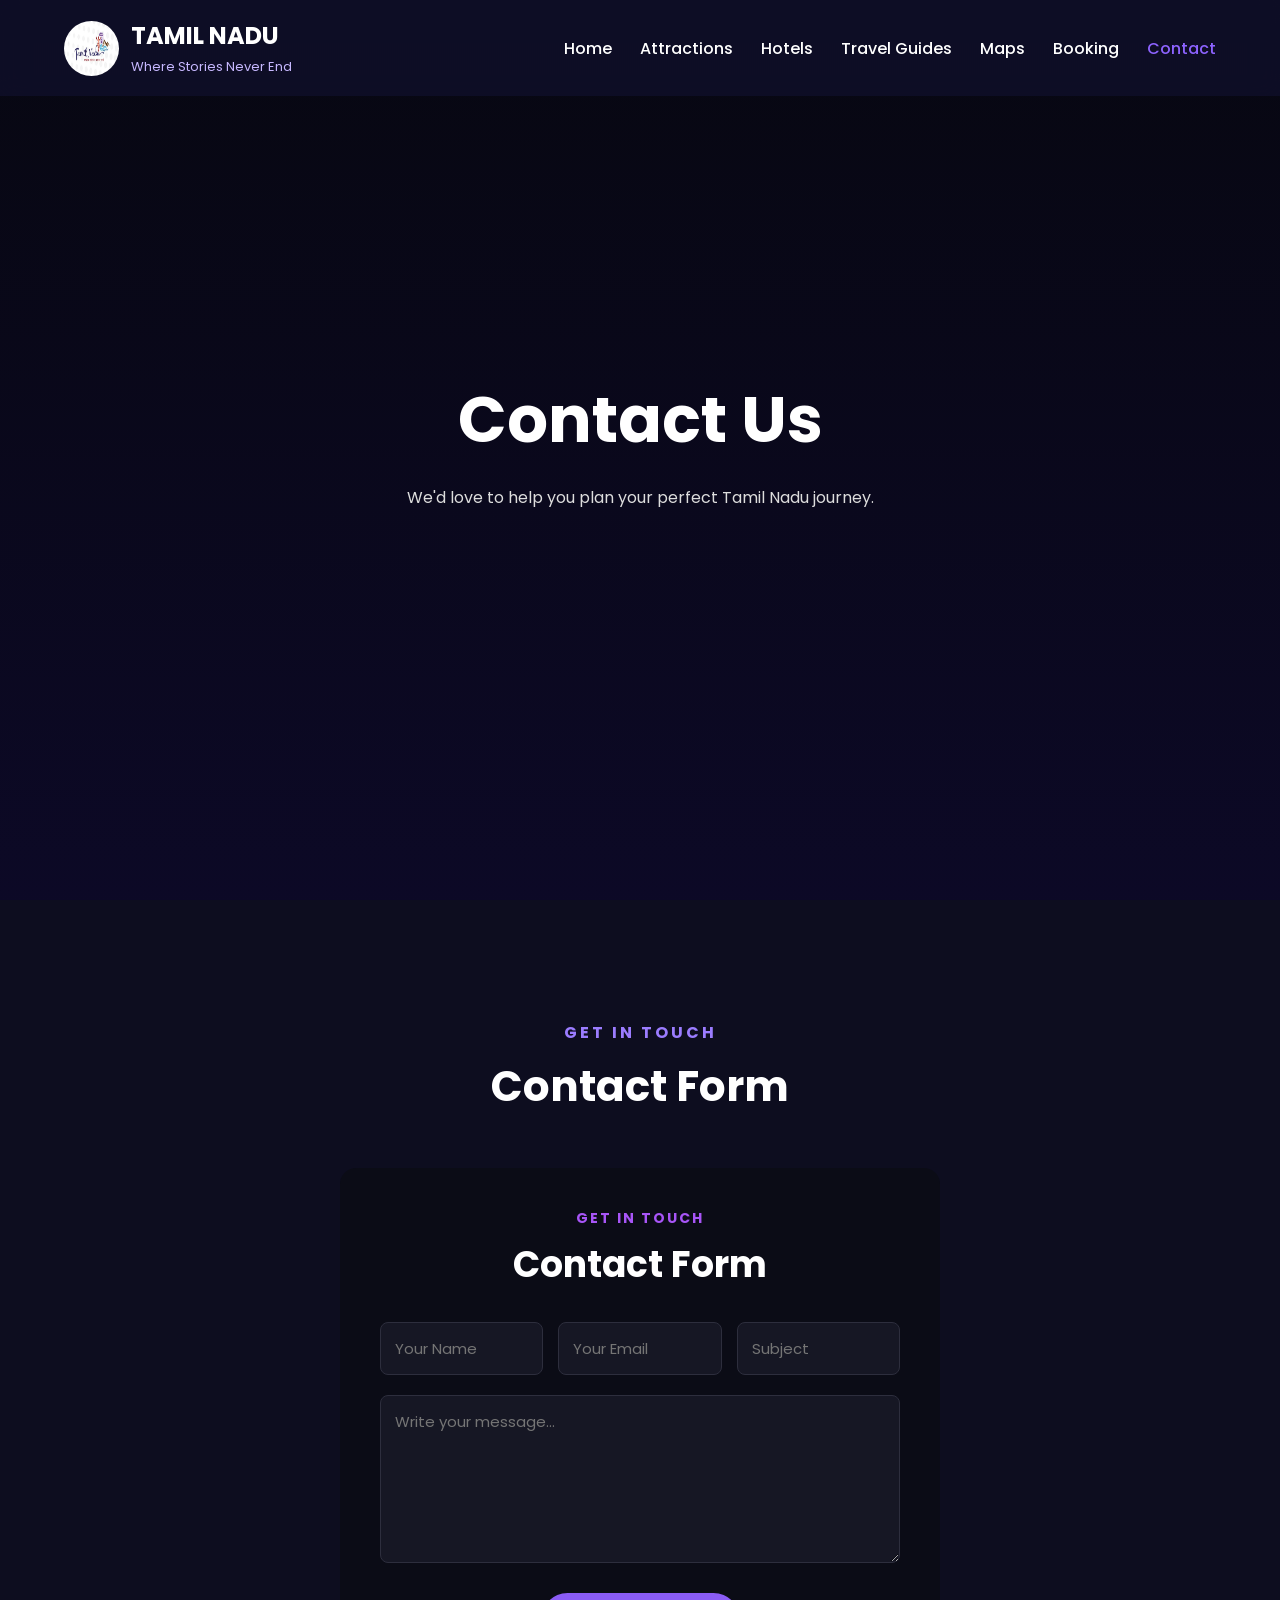
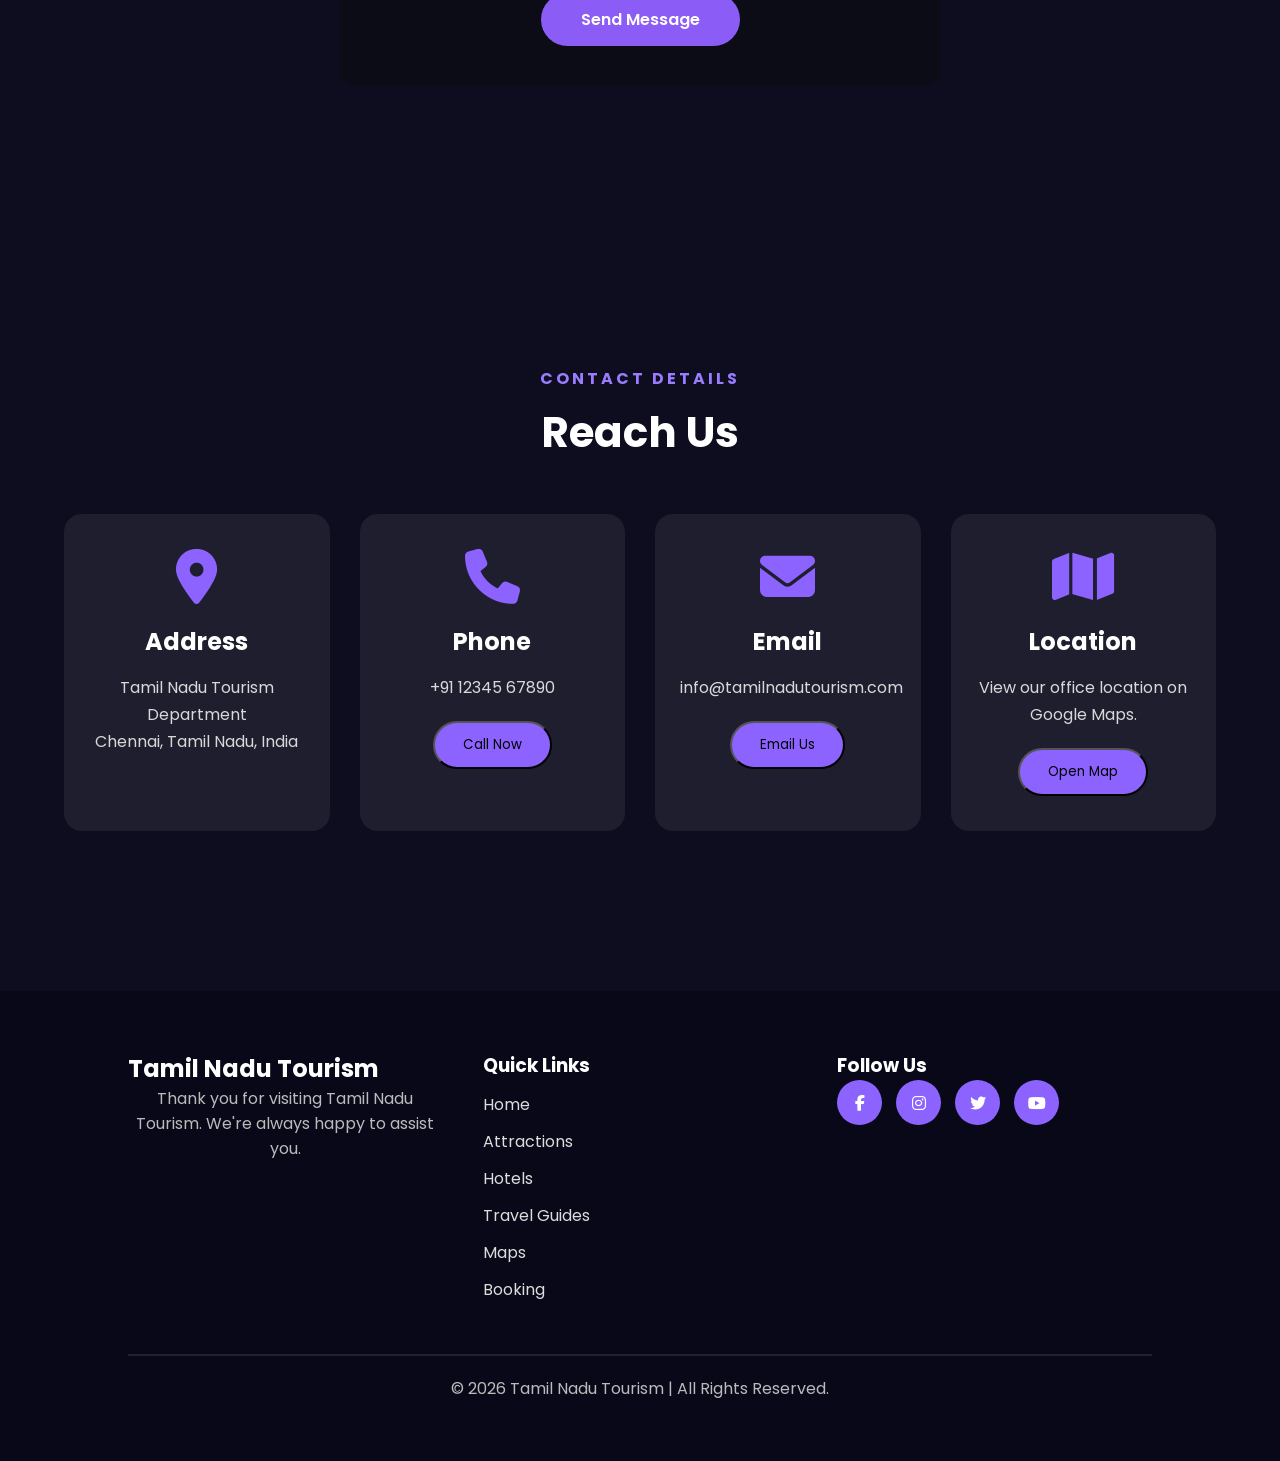
<file: contact.html>
<!DOCTYPE html>
<html lang="en">

<head>

    <meta charset="UTF-8">
    <meta name="viewport" content="width=device-width, initial-scale=1.0">

    <title>Contact | Tamil Nadu Tourism</title>

    <link rel="stylesheet" href="css/style.css">
    <link rel="stylesheet" href="css/responsive.css">

    <link rel="stylesheet"
    href="https://cdnjs.cloudflare.com/ajax/libs/font-awesome/6.6.0/css/all.min.css">

</head>

<body>

<header>

    <nav class="navbar">

        <div class="logo">

            <img src="icons/logo.jpg" alt="Logo">

            <div class="logo-text">

                <h2>TAMIL NADU</h2>
                <span>Where Stories Never End</span>

            </div>

        </div>

        <ul class="nav-links">

            <li><a href="index.html">Home</a></li>
            <li><a href="attractions.html">Attractions</a></li>
            <li><a href="hotels.html">Hotels</a></li>
            <li><a href="travel-guides.html">Travel Guides</a></li>
            <li><a href="maps.html">Maps</a></li>
            <li><a href="booking.html">Booking</a></li>
            <li><a href="contact.html" class="active">Contact</a></li>

        </ul>

    </nav>

</header>

<section class="hero">

    <div class="overlay"></div>

    <div class="hero-content">

        <h1>Contact Us</h1>

        <p>
            We'd love to help you plan your perfect Tamil Nadu journey.
        </p>

    </div>

</section>

<section class="container">

    <div class="section-title">

        <h4>GET IN TOUCH</h4>

        <h2>Contact Form</h2>

    </div>

    <div style="max-width: 600px; margin: 0 auto; font-family: sans-serif; text-align: center; color: #fff; background-color: #0b0c16; padding: 40px; border-radius: 16px;">
  
  <!-- Headers -->
  <p style="text-transform: uppercase; color: #a855f7; font-size: 14px; font-weight: 700; letter-spacing: 2px; margin-bottom: 8px;">Get In Touch</p>
  <h2 style="font-size: 36px; font-weight: 700; margin: 0 0 30px 0;">Contact Form</h2>

  <!-- Form Layout -->
  <form style="display: flex; flex-direction: column; gap: 20px; text-align: left;">
    
    <!-- Three Input Grid Row -->
    <div style="display: grid; grid-template-columns: repeat(3, 1fr); gap: 15px;">
      <input type="text" placeholder="Your Name" style="padding: 14px; border: 1px solid #2d2e3d; border-radius: 8px; background-color: #161724; color: #fff; font-size: 15px; width: 100%; box-sizing: border-box;">
      <input type="email" placeholder="Your Email" style="padding: 14px; border: 1px solid #2d2e3d; border-radius: 8px; background-color: #161724; color: #fff; font-size: 15px; width: 100%; box-sizing: border-box;">
      <input type="text" placeholder="Subject" style="padding: 14px; border: 1px solid #2d2e3d; border-radius: 8px; background-color: #161724; color: #fff; font-size: 15px; width: 100%; box-sizing: border-box;">
    </div>

    <!-- Full-Width Textarea -->
    <textarea placeholder="Write your message..." rows="6" style="padding: 14px; border: 1px solid #2d2e3d; border-radius: 8px; background-color: #161724; color: #fff; font-size: 15px; width: 100%; box-sizing: border-box; resize: vertical;"></textarea>

    <!-- Centered Button Wrap -->
    <div style="display: flex; justify-content: center; margin-top: 10px;">
      <button type="submit" style="padding: 14px 40px; background-color: #8b5cf6; color: #fff; border: none; border-radius: 30px; font-size: 16px; font-weight: 600; cursor: pointer; transition: background 0.2s;">
        Send Message
      </button>
    </div>

  </form>
</div>

    </section>

<section class="experiences">

    <div class="section-title">

        <h4>CONTACT DETAILS</h4>

        <h2>Reach Us</h2>

    </div>

    <div class="experience-container">

        <div class="experience-card">

            <i class="fas fa-map-marker-alt"></i>

            <h3>Address</h3>

            <p>
                Tamil Nadu Tourism Department<br>
                Chennai, Tamil Nadu, India
            </p>

        </div>

        <div class="experience-card">

            <i class="fas fa-phone"></i>

            <h3>Phone</h3>

            <p>
                +91 12345 67890
            </p>

            <button id="callBtn" class="package-btn">
                Call Now
            </button>

        </div>

        <div class="experience-card">

            <i class="fas fa-envelope"></i>

            <h3>Email</h3>

            <p>
                info@tamilnadutourism.com
            </p>

            <button id="emailBtn" class="package-btn">
                Email Us
            </button>

        </div>

        <div class="experience-card">

            <i class="fas fa-map"></i>

            <h3>Location</h3>

            <p>
                View our office location on Google Maps.
            </p>

            <button id="locationBtn" class="package-btn">
                Open Map
            </button>

        </div>

    </div>

</section>

<footer>

    <div class="footer-container">

        <div class="footer-about">

            <h2>Tamil Nadu Tourism</h2>

            <p>
                Thank you for visiting Tamil Nadu Tourism.
                We're always happy to assist you.
            </p>

        </div>

        <div class="footer-links">

            <h3>Quick Links</h3>

            <ul>

                <li><a href="index.html">Home</a></li>
                <li><a href="attractions.html">Attractions</a></li>
                <li><a href="hotels.html">Hotels</a></li>
                <li><a href="travel-guides.html">Travel Guides</a></li>
                <li><a href="maps.html">Maps</a></li>
                <li><a href="booking.html">Booking</a></li>

            </ul>

        </div>

        <div class="footer-social">

            <h3>Follow Us</h3>

            <a href="#"><i class="fab fa-facebook-f"></i></a>
            <a href="#"><i class="fab fa-instagram"></i></a>
            <a href="#"><i class="fab fa-twitter"></i></a>
            <a href="#"><i class="fab fa-youtube"></i></a>

        </div>

    </div>

    <hr>

    <p style="text-align:center;">
        © 2026 Tamil Nadu Tourism | All Rights Reserved.
    </p>

</footer>

<script src="js/navigation.js"></script>
<script src="js/contact.js"></script>
<script src="js/app.js"></script>

</body>
</html>
</file>
<file: css/style.css>
/* ===========================
   GOOGLE FONT
=========================== */

@import url('https://fonts.googleapis.com/css2?family=Poppins:wght@300;400;500;600;700;800&display=swap');

/* ===========================
   RESET
=========================== */

*{
    margin:0;
    padding:0;
    box-sizing:border-box;
    font-family:'Poppins',sans-serif;
    scroll-behavior:smooth;
}

body{
    background:#0d0d1f;
    color:#fff;
    overflow-x:hidden;
}

a{
    text-decoration:none;
    color:white;
}

ul{
    list-style:none;
}

img{
    width:100%;
    display:block;
}

/* ===========================
   NAVBAR
=========================== */

header{
    position:fixed;
    width:100%;
    top:0;
    left:0;
    z-index:1000;
    background:rgba(17,17,45,.75);
    backdrop-filter:blur(12px);
}

.navbar{
    width:90%;
    margin:auto;
    display:flex;
    justify-content:space-between;
    align-items:center;
    padding:18px 0;
}

.logo{
    display:flex;
    align-items:center;
    gap:12px;
}

.logo img{
    width:55px;
    height:55px;
    border-radius:50%;
}

.logo-text h2{
    color:#ffffff;
    font-size:24px;
    font-weight:700;
}

.logo-text span{
    color:#c7b8ff;
    font-size:13px;
}

.nav-links{
    display:flex;
    gap:28px;
}

.nav-links li a{
    color:#fff;
    font-weight:500;
    transition:.3s;
}

.nav-links li a:hover,
.nav-links li a.active{
    color:#8d63ff;
}

.nav-icons{
    display:flex;
    gap:12px;
}

.nav-icons button{
    width:42px;
    height:42px;
    border:none;
    border-radius:50%;
    background:#7b4cff;
    color:#fff;
    cursor:pointer;
    transition:.3s;
}

.nav-icons button:hover{
    transform:scale(1.08);
    background:#9f7bff;
}

.menu-btn{
    display:none;
    color:white;
    font-size:26px;
    cursor:pointer;
}

/* ===========================
   HERO SECTION
=========================== */

.hero{
    height:100vh;
    position:relative;
    display:flex;
    justify-content:center;
    align-items:center;
    overflow:hidden;
}

.slider{
    position:absolute;
    width:100%;
    height:100%;
}

.slide{
    position:absolute;
    width:100%;
    height:100%;
    object-fit:cover;
    opacity:0;
    transition:1s;
}

.slide.active{
    opacity:1;
}

.overlay{
    position:absolute;
    inset:0;
    background:linear-gradient(rgba(0,0,0,.45),rgba(12,8,40,.8));
}

.hero-content{
    position:relative;
    z-index:5;
    text-align:center;
    max-width:850px;
}

.tagline{
    color:#b18cff;
    letter-spacing:3px;
    font-size:15px;
}

.hero-content h1{
    margin-top:20px;
    font-size:64px;
    line-height:1.2;
}

.hero-content h1 span{
    color:#8d63ff;
}

.hero-content p{
    margin:25px auto;
    max-width:700px;
    color:#ddd;
    line-height:1.8;
}

.hero-buttons{
    display:flex;
    justify-content:center;
    gap:20px;
    margin-top:30px;
}

.btn{
    padding:14px 34px;
    border-radius:40px;
    transition:.3s;
    font-weight:600;
}

.explore-btn{
    background:#8d63ff;
}

.book-btn{
    border:2px solid #8d63ff;
}

.btn:hover{
    transform:translateY(-4px);
    box-shadow:0 10px 30px rgba(141,99,255,.45);
}
/* ===========================
   SECTION TITLE
=========================== */

.section-title{
    text-align:center;
    margin:80px auto 50px;
}

.section-title h4{
    color:#9b7cff;
    font-size:16px;
    letter-spacing:3px;
    text-transform:uppercase;
    margin-bottom:10px;
}

.section-title h2{
    font-size:42px;
    font-weight:700;
    margin-bottom:15px;
}

.section-title p{
    max-width:700px;
    margin:auto;
    color:#cfcfcf;
    line-height:1.8;
}

/* ===========================
   DESTINATIONS
=========================== */

.destinations{
    width:90%;
    margin:100px auto;
}

.destination-grid{
    display:grid;
    grid-template-columns:repeat(auto-fit,minmax(320px,1fr));
    gap:30px;
}

.card{
    background:rgba(255,255,255,.08);
    border-radius:20px;
    overflow:hidden;
    backdrop-filter:blur(15px);
    transition:.4s;
    border:1px solid rgba(255,255,255,.08);
}

.card:hover{
    transform:translateY(-12px);
    box-shadow:0 18px 45px rgba(128,90,255,.35);
}

.card img{
    height:250px;
    object-fit:cover;
}

.card-content{
    padding:25px;
}

.card-content h3{
    font-size:26px;
    margin-bottom:15px;
    color:#ffffff;
}

.card-content p{
    color:#d8d8d8;
    line-height:1.7;
    margin-bottom:20px;
}

.card-content a{
    color:#9b7cff;
    font-weight:600;
    transition:.3s;
}

.card-content a:hover{
    color:#ffffff;
}

.destination-btn{
    text-align:center;
    margin-top:50px;
}

.view-btn{
    display:inline-block;
    padding:16px 38px;
    border-radius:50px;
    background:#8d63ff;
    color:#fff;
    font-weight:600;
    transition:.3s;
}

.view-btn:hover{
    background:#a181ff;
    transform:translateY(-5px);
}

/* ===========================
   EXPERIENCES
=========================== */

.experiences{
    width:90%;
    margin:120px auto;
}

.experience-container{
    display:grid;
    grid-template-columns:repeat(auto-fit,minmax(260px,1fr));
    gap:30px;
}

.experience-card{
    background:rgba(255,255,255,.07);
    border-radius:18px;
    padding:35px 25px;
    text-align:center;
    transition:.4s;
}

.experience-card:hover{
    transform:translateY(-10px);
    box-shadow:0 15px 40px rgba(140,99,255,.35);
}

.experience-card i{
    font-size:55px;
    color:#8d63ff;
    margin-bottom:20px;
}

.experience-card h3{
    margin-bottom:15px;
    font-size:24px;
}

.experience-card p{
    color:#d8d8d8;
    line-height:1.7;
    margin-bottom:20px;
}

.experience-card a{
    color:#9b7cff;
    font-weight:600;
}
/* ===========================
   TRAVEL PACKAGES
=========================== */

.packages{
    width:90%;
    margin:100px auto;
}

.package-grid{
    display:grid;
    grid-template-columns:repeat(auto-fit,minmax(320px,1fr));
    gap:30px;
}

.package-card{
    background:rgba(255,255,255,.08);
    border-radius:20px;
    overflow:hidden;
    backdrop-filter:blur(15px);
    transition:.4s;
}

.package-card:hover{
    transform:translateY(-10px);
    box-shadow:0 20px 40px rgba(141,99,255,.35);
}

.package-card img{
    height:230px;
    object-fit:cover;
}

.package-content{
    padding:25px;
}

.package-content h3{
    font-size:25px;
    margin-bottom:12px;
}

.package-content p{
    color:#ccc;
    margin-bottom:15px;
}

.package-content h4{
    color:#9b7cff;
    font-size:28px;
    margin-bottom:20px;
}

.package-btn{
    display:inline-block;
    background:#8d63ff;
    padding:12px 28px;
    border-radius:30px;
    transition:.3s;
}

.package-btn:hover{
    background:#a181ff;
}

/* ===========================
   TESTIMONIALS
=========================== */

.testimonials{
    width:90%;
    margin:100px auto;
}

.testimonial-container{
    display:grid;
    grid-template-columns:repeat(auto-fit,minmax(300px,1fr));
    gap:30px;
}

.testimonial-card{
    background:rgba(255,255,255,.07);
    border-radius:20px;
    padding:30px;
    text-align:center;
    transition:.4s;
}

.testimonial-card:hover{
    transform:translateY(-10px);
}

.testimonial-card img{
    width:90px;
    height:90px;
    border-radius:50%;
    object-fit:cover;
    margin:auto;
}

.testimonial-card h3{
    margin:15px 0;
}

.testimonial-card p{
    color:#ddd;
    line-height:1.8;
}

.stars{
    color:gold;
    margin-top:15px;
    font-size:20px;
}

/* ===========================
   NEWSLETTER
=========================== */

.newsletter{
    width:90%;
    margin:100px auto;
    text-align:center;
    background:linear-gradient(135deg,#6f42ff,#442299);
    padding:60px 30px;
    border-radius:25px;
}

.newsletter h2{
    font-size:40px;
}

.newsletter p{
    margin:20px 0;
}

.newsletter form{
    display:flex;
    justify-content:center;
    flex-wrap:wrap;
    gap:15px;
}

.newsletter input{
    width:350px;
    padding:15px;
    border:none;
    border-radius:35px;
    outline:none;
}

.newsletter button{
    border:none;
    background:#fff;
    color:#6f42ff;
    padding:15px 35px;
    border-radius:35px;
    cursor:pointer;
    font-weight:600;
}

/* ===========================
   FOOTER
=========================== */

footer{
    background:#080818;
    margin-top:80px;
    padding:60px 10%;
}

.footer-container{
    display:grid;
    grid-template-columns:repeat(auto-fit,minmax(250px,1fr));
    gap:40px;
}

.footer-links ul li{
    margin:12px 0;
}

.footer-links a{
    color:#ddd;
    transition:.3s;
}

.footer-links a:hover{
    color:#9b7cff;
}

.footer-social a{
    display:inline-flex;
    justify-content:center;
    align-items:center;
    width:45px;
    height:45px;
    background:#8d63ff;
    border-radius:50%;
    margin-right:10px;
    transition:.3s;
}

.footer-social a:hover{
    transform:translateY(-5px);
}

footer hr{
    margin:40px 0 20px;
    border:1px solid rgba(255,255,255,.1);
}

footer p{
    text-align:center;
    color:#bbb;
}
/* ===========================
   SLIDER CONTROLS
=========================== */

.slider-controls{
    position:absolute;
    bottom:40px;
    left:50%;
    transform:translateX(-50%);
    display:flex;
    gap:12px;
    z-index:10;
}

.dot{
    width:14px;
    height:14px;
    border-radius:50%;
    background:rgba(255,255,255,.5);
    cursor:pointer;
    transition:.4s;
}

.dot.active{
    background:#8d63ff;
    transform:scale(1.3);
}

/* ===========================
   BUTTON EFFECTS
=========================== */

button,
.btn,
.view-btn,
.package-btn{
    transition:all .3s ease;
}

button:hover,
.btn:hover,
.view-btn:hover,
.package-btn:hover{
    transform:translateY(-5px);
    box-shadow:0 10px 25px rgba(141,99,255,.45);
}

/* ===========================
   SCROLLBAR
=========================== */

::-webkit-scrollbar{
    width:10px;
}

::-webkit-scrollbar-track{
    background:#11112d;
}

::-webkit-scrollbar-thumb{
    background:#8d63ff;
    border-radius:10px;
}

::-webkit-scrollbar-thumb:hover{
    background:#a57dff;
}

/* ===========================
   ANIMATIONS
=========================== */

@keyframes fadeIn{

    from{
        opacity:0;
        transform:translateY(40px);
    }

    to{
        opacity:1;
        transform:translateY(0);
    }

}

.hero-content,
.card,
.package-card,
.experience-card,
.testimonial-card{
    animation:fadeIn 1s ease;
}

/* Floating Effect */

@keyframes floating{

    0%{
        transform:translateY(0px);
    }

    50%{
        transform:translateY(-10px);
    }

    100%{
        transform:translateY(0px);
    }

}

.hero-content{
    animation:floating 4s ease-in-out infinite;
}

/* Glow Effect */

.card:hover,
.package-card:hover,
.experience-card:hover,
.testimonial-card:hover{
    border:1px solid rgba(141,99,255,.4);
}

/* ===========================
   GENERAL SPACING
=========================== */

section{
    padding:40px 0;
}

.container{
    width:90%;
    margin:auto;
}

/* ===========================
   IMAGE SETTINGS
=========================== */

img{
    user-select:none;
    -webkit-user-drag:none;
}

/* ===========================
   END OF STYLE.CSS
=========================== */
</file>
<file: css/responsive.css>
/* ===========================
   LARGE TABLETS
=========================== */

@media (max-width:1024px){

    .navbar{
        width:95%;
    }

    .hero-content h1{
        font-size:52px;
    }

    .destination-grid,
    .experience-container,
    .package-grid,
    .testimonial-container{
        grid-template-columns:repeat(2,1fr);
    }

}

/* ===========================
   TABLETS
=========================== */

@media (max-width:768px){

    .menu-btn{
        display:block;
    }

    .nav-links{
        position:absolute;
        top:85px;
        left:-100%;
        width:100%;
        background:#11112d;
        flex-direction:column;
        text-align:center;
        padding:30px 0;
        transition:.4s;
    }

    .nav-links.active{
        left:0;
    }

    .nav-links li{
        margin:15px 0;
    }

    .hero{
        height:90vh;
    }

    .hero-content{
        padding:0 20px;
    }

    .hero-content h1{
        font-size:42px;
    }

    .hero-content p{
        font-size:15px;
    }

    .hero-buttons{
        flex-direction:column;
        align-items:center;
    }

    .destination-grid,
    .experience-container,
    .package-grid,
    .testimonial-container{
        grid-template-columns:1fr;
    }

    .newsletter form{
        flex-direction:column;
        align-items:center;
    }

    .newsletter input{
        width:100%;
        max-width:400px;
    }

}
/* ===========================
   MOBILE PHONES
=========================== */

@media (max-width:576px){

    header{
        padding:5px 0;
    }

    .navbar{
        width:95%;
    }

    .logo img{
        width:45px;
        height:45px;
    }

    .logo-text h2{
        font-size:18px;
    }

    .logo-text span{
        font-size:11px;
    }

    .hero{
        height:100vh;
    }

    .hero-content h1{
        font-size:34px;
        line-height:1.3;
    }

    .hero-content p{
        font-size:14px;
        padding:0 10px;
    }

    .btn{
        width:220px;
        text-align:center;
    }

    .section-title h2{
        font-size:30px;
    }

    .section-title p{
        font-size:14px;
        padding:0 15px;
    }

    .card img,
    .package-card img{
        height:220px;
    }

    .card-content,
    .package-content,
    .experience-card,
    .testimonial-card{
        padding:20px;
    }

    .newsletter{
        padding:40px 20px;
    }

    .newsletter h2{
        font-size:28px;
    }

    .newsletter input{
        width:100%;
    }

    .newsletter button{
        width:100%;
    }

    .footer-container{
        grid-template-columns:1fr;
        text-align:center;
    }

    .footer-social{
        margin-top:20px;
    }

    .footer-social a{
        margin:5px;
    }
}

/* ===========================
   EXTRA SMALL DEVICES
=========================== */

@media (max-width:380px){

    .hero-content h1{
        font-size:28px;
    }

    .hero-content p{
        font-size:13px;
    }

    .btn{
        width:180px;
        padding:12px 20px;
    }

    .nav-icons button{
        width:36px;
        height:36px;
    }

    .logo-text h2{
        font-size:16px;
    }

}

/* ===========================
   END OF RESPONSIVE.CSS
=========================== */
</file>
